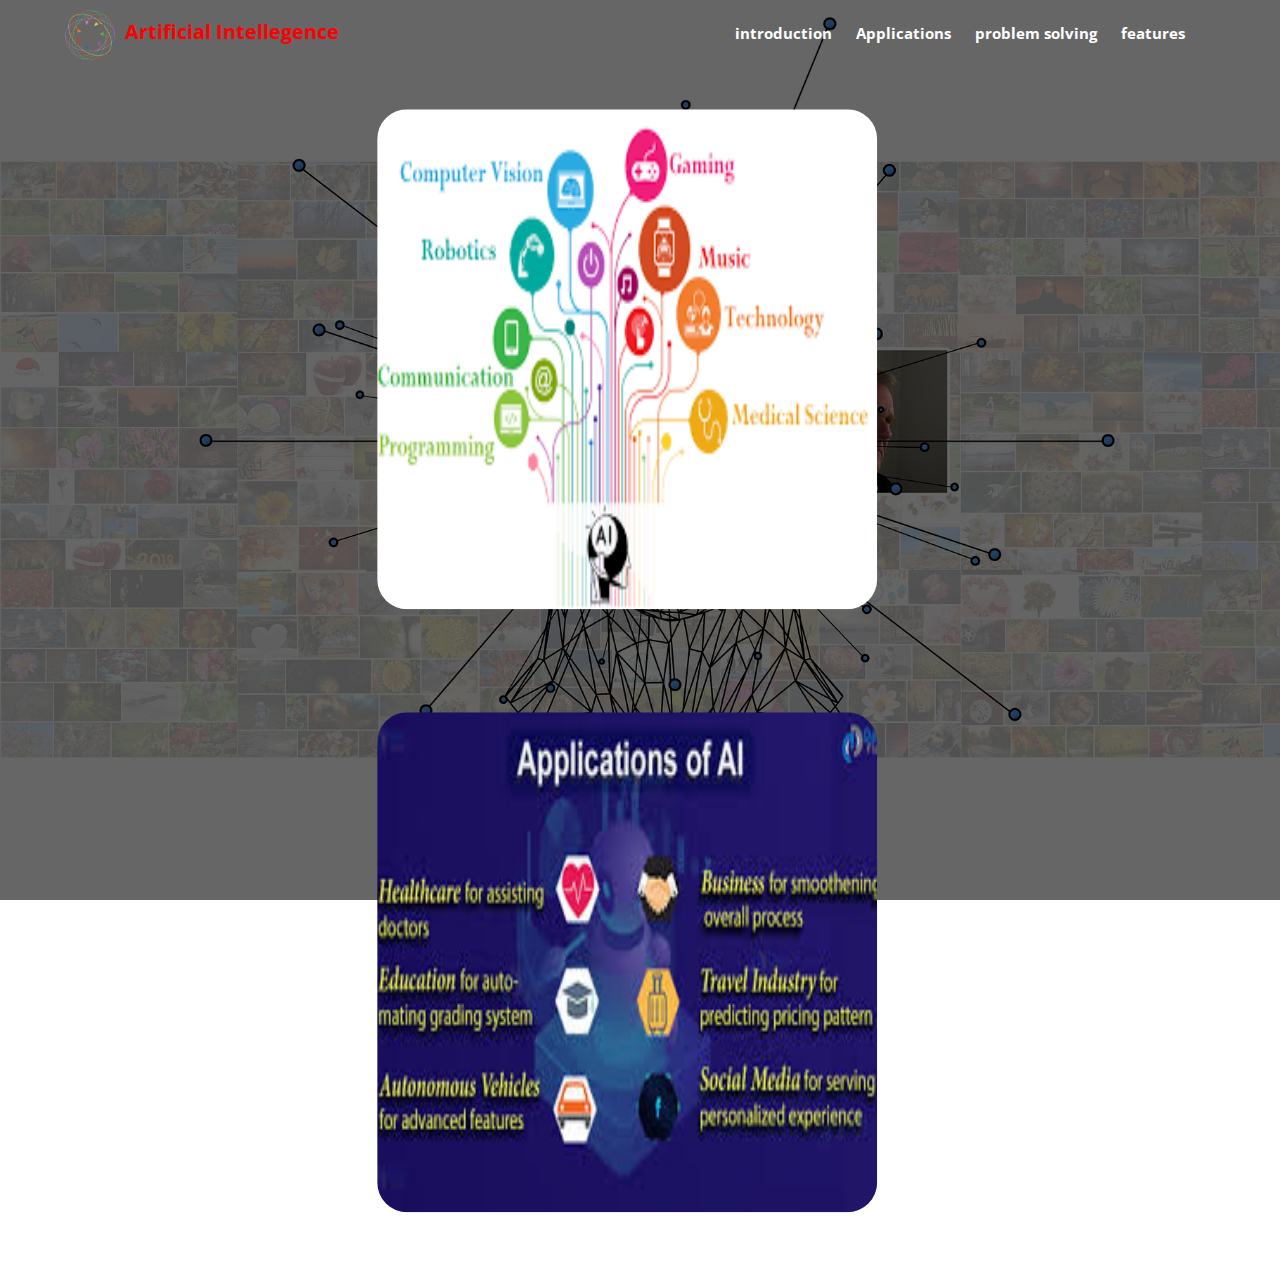
<file: index.html>
<!DOCTYPE html>
<html lang="en">
    <head>
        <meta charset="UTF-8">
        <meta name="viewport" content="width=device-width, initial-scale=1.0">
        <title>Special Design</title>
        <link rel="stylesheet" href="css/master.css">
        <link rel="stylesheet" href="css/normalize.css">
        <link rel="stylesheet" href="css/font-awesome.min.css">
        <link rel="stylesheet" href="https://fonts.googleapis.com/css2?family=Open+Sans:ital,wght@0,300;0,400;1,600&display=swap">
    </head>
    <body>

        <!--Start Landing Page-->
        <div class="abstract-page">
            <div class="overlay"></div>
            <div class="container">
            <div class="header-area">
                <div class="logo">
                    <img class="logo-design" src="imgs/4.png">
                </div>
                <div class="project-name">Artificial Intellegence</div>
                <ul class="links">
                    <li> <a href="whatIsAi.html"> introduction </a> </li>
                    <li> <a href="Applications.html"> Applications </a> </li>
                    <li> <a href="problemSolving.html"> problem solving </a> </li>
                    <li> <a href="features.html"> features </a> </li> 
                </ul>
            </div>
        </div>
            <div class="abstract-text">
               <img src="imgs/download3231541.png">
               <img src="imgs/download.jpg"> 
            </div>
        </div>
        <!--End Landing Page-->
    </body>
</html>
</file>
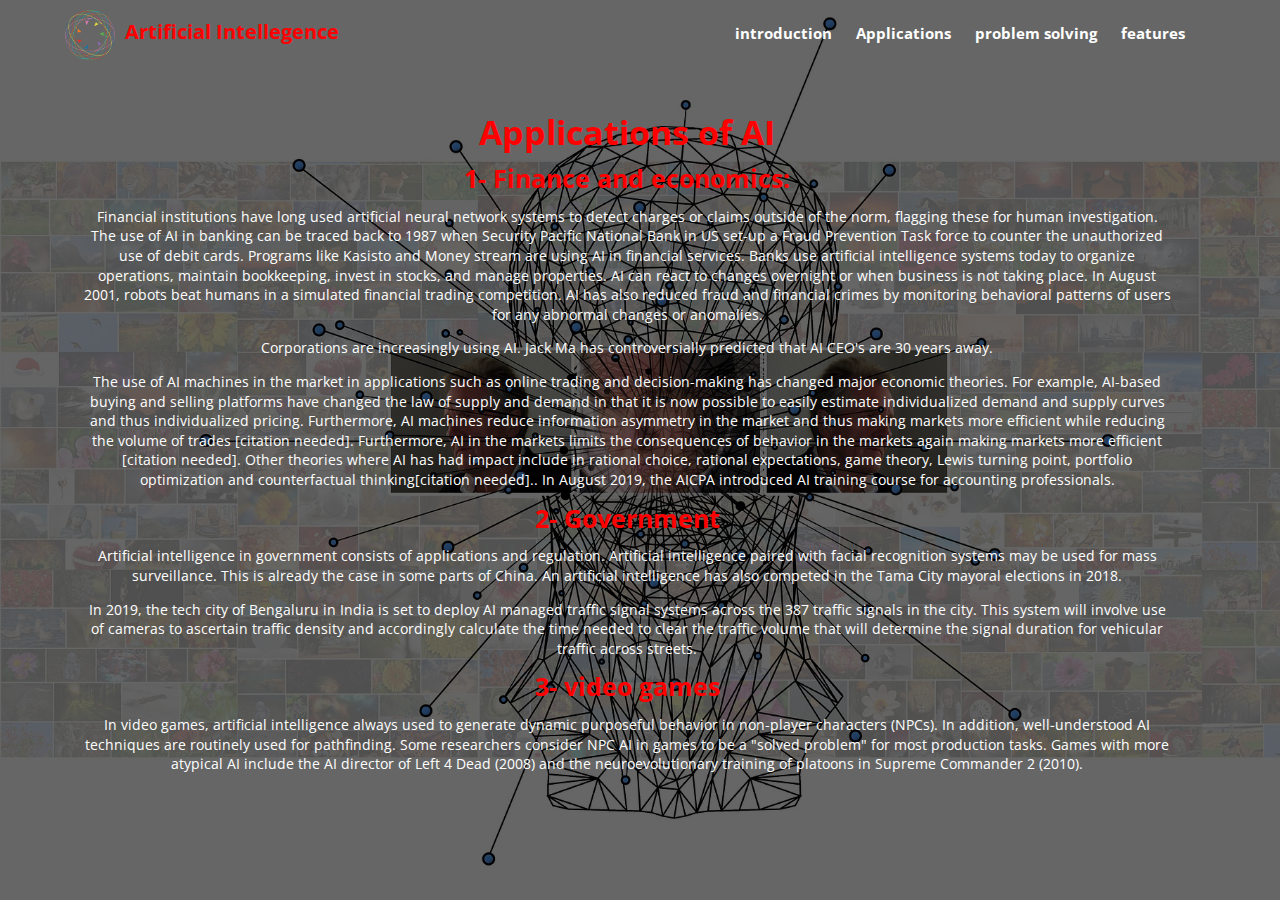
<file: Applications.html>
<!DOCTYPE html>
<html lang="en">
    <head>
        <meta charset="UTF-8">
        <meta name="viewport" content="width=device-width, initial-scale=1.0">
        <title>Special Design</title>
        <link rel="stylesheet" href="css/master.css">
        <link rel="stylesheet" href="css/normalize.css">
        <link rel="stylesheet" href="css/font-awesome.min.css">
        <link rel="stylesheet" href="https://fonts.googleapis.com/css2?family=Open+Sans:ital,wght@0,300;0,400;1,600&display=swap">
    </head>
    <body>

        
        <div class="abstract-page">
            <div class="overlay"></div>
            <div class="container">
            <div class="header-area">
                <div class="logo">
                    <img class="logo-design" src="imgs/4.png">
                </div>
                <div class="project-name">Artificial Intellegence</div>
                <ul class="links">
                    <li> <a href="whatIsAi.html"> introduction </a> </li>
                    <li> <a href="Applications.html"> Applications </a> </li>
                    <li> <a href="problemSolving.html"> problem solving </a> </li>
                    <li> <a href="features.html"> features </a> </li> 
                </ul>
            </div>
        </div>
            <div class="abstract-text">
                <h1>Applications of AI</h1>
                
                    <h2>1- Finance and economics:</h2>
                    <p>Financial institutions have long used artificial neural network systems to detect charges or claims outside of the norm, flagging these for human investigation. The use of AI in banking can be traced back to 1987 when Security Pacific National Bank in US set-up a Fraud Prevention Task force to counter the unauthorized use of debit cards. Programs like Kasisto and Money stream are using AI in financial services.
Banks use artificial intelligence systems today to organize operations, maintain bookkeeping, invest in stocks, and manage properties. AI can react to changes overnight or when business is not taking place. In August 2001, robots beat humans in a simulated financial trading competition. AI has also reduced fraud and financial crimes by monitoring behavioral patterns of users for any abnormal changes or anomalies.
                    </p>
                    <p>Corporations are increasingly using AI. Jack Ma has controversially predicted that AI CEO's are 30 years away.</p>
                    <p>The use of AI machines in the market in applications such as online trading and decision-making has changed major economic theories. For example, AI-based buying and selling platforms have changed the law of supply and demand in that it is now possible to easily estimate individualized demand and supply curves and thus individualized pricing. Furthermore, AI machines reduce information asymmetry in the market and thus making markets more efficient while reducing the volume of trades [citation needed]. Furthermore, AI in the markets limits the consequences of behavior in the markets again making markets more efficient [citation needed]. Other theories where AI has had impact include in rational choice, rational expectations, game theory, Lewis turning point, portfolio optimization and counterfactual thinking[citation needed].. In August 2019, the AICPA introduced AI training course for accounting professionals.</p>
                    <h2>2- Government</h2>
                    <p>Artificial intelligence in government consists of applications and regulation. Artificial intelligence paired with facial recognition systems may be used for mass surveillance. This is already the case in some parts of China. An artificial intelligence has also competed in the Tama City mayoral elections in 2018.</p>
                    <p>In 2019, the tech city of Bengaluru in India is set to deploy AI managed traffic signal systems across the 387 traffic signals in the city. This system will involve use of cameras to ascertain traffic density and accordingly calculate the time needed to clear the traffic volume that will determine the signal duration for vehicular traffic across streets.</p>
                    <h2>3- video games</h2>
                    <p>In video games, artificial intelligence always used to generate dynamic purposeful behavior in non-player characters (NPCs). In addition, well-understood AI techniques are routinely used for pathfinding. Some researchers consider NPC AI in games to be a "solved problem" for most production tasks. Games with more atypical AI include the AI director of Left 4 Dead (2008) and the neuroevolutionary training of platoons in Supreme Commander 2 (2010).</p>
            </div>
        </div>
        
    </body>
</html>
</file>
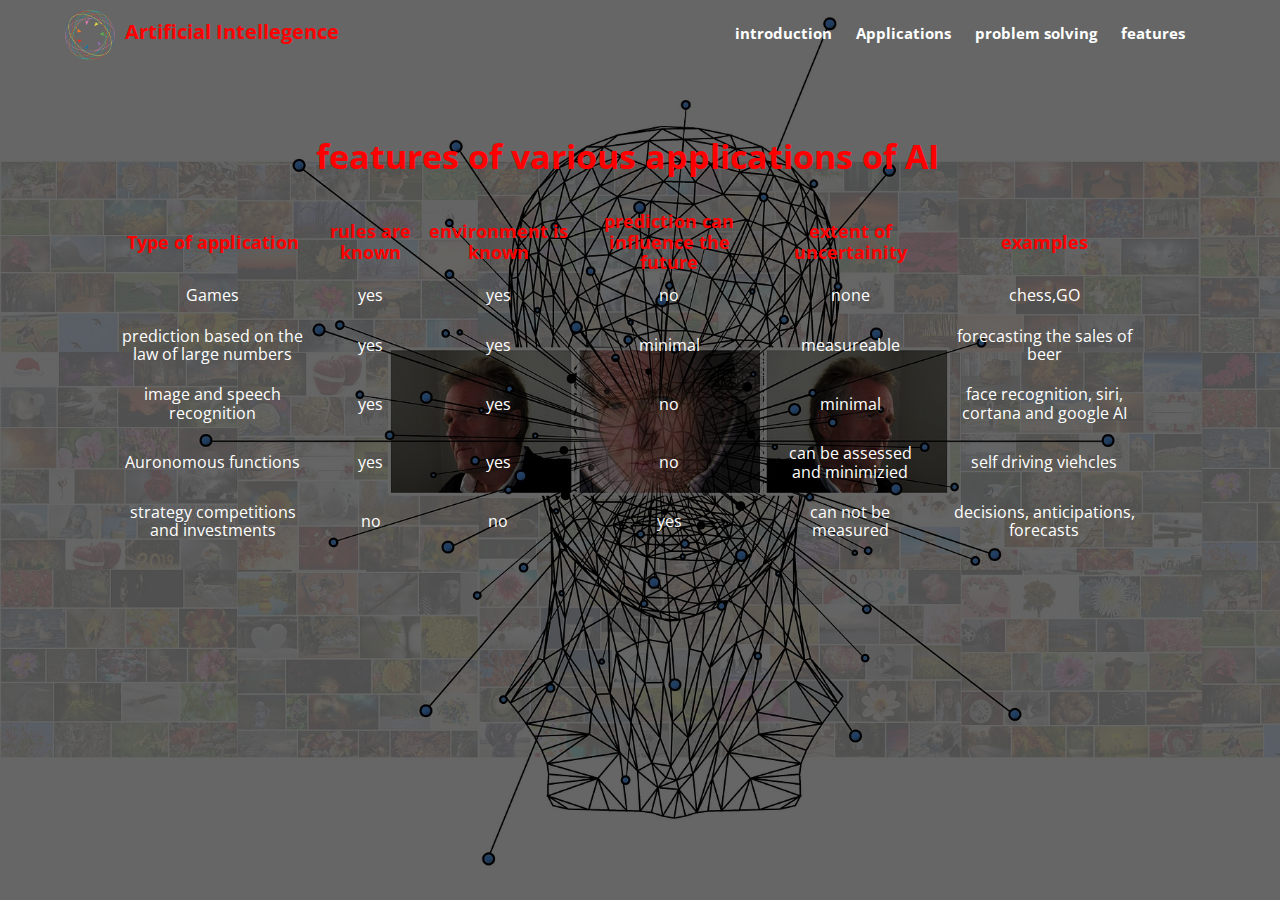
<file: features.html>
<!DOCTYPE html>
<html lang="en">
    <head>
        <meta charset="UTF-8">
        <meta name="viewport" content="width=device-width, initial-scale=1.0">
        <title>Special Design</title>
        <link rel="stylesheet" href="css/master.css">
        <link rel="stylesheet" href="css/normalize.css">
        <link rel="stylesheet" href="css/font-awesome.min.css">
        <link rel="stylesheet" href="https://fonts.googleapis.com/css2?family=Open+Sans:ital,wght@0,300;0,400;1,600&display=swap">
    </head>
    <body>

        <!--Start Landing Page-->
        <div class="abstract-page">
            <div class="overlay"></div>
            <div class="container">
            <div class="header-area">
                <div class="logo">
                    <img class="logo-design" src="imgs/4.png">
                </div>
                <div class="project-name">Artificial Intellegence</div>
                <ul class="links">
                    <li> <a href="whatIsAi.html"> introduction </a> </li>
                    <li> <a href="Applications.html"> Applications </a> </li>
                    <li> <a href="problemSolving.html"> problem solving </a> </li>
                    <li> <a href="features.html"> features </a> </li> 
                </ul>
            </div>
        </div>
            <div class="abstract-text">
                <h1>features of various applications of AI</h1>
                <table class="features-table">
                    <tr>
                        <th> Type of application </th>
                        <th> rules are known </th>
                        <th> environment is known </th>
                        <th> prediction can influence the future </th>
                        <th> extent of uncertainity </th>
                        <th> examples </th>
                    </tr>
                    <tr>
                        <td>Games</td>
                        <td> yes </td>
                        <td> yes </td>
                        <td> no </td>
                        <td> none </td>
                        <td> chess,GO </td>
                    </tr>
                    <tr>
                        <td>prediction based on the law of large numbers</td>
                        <td> yes </td>
                        <td> yes </td>
                        <td> minimal </td>
                        <td> measureable </td>
                        <td> forecasting the sales of beer </td>
                    </tr>
                    <tr>
                        <td>image and speech recognition</td>
                        <td> yes </td>
                        <td> yes </td>
                        <td> no </td>
                        <td> minimal </td>
                        <td> face recognition, siri, cortana and google AI </td>
                    </tr>
                    <tr>
                        <td>Auronomous functions</td>
                        <td> yes </td>
                        <td> yes </td>
                        <td> no </td>
                        <td> can be assessed and minimizied </td>
                        <td> self driving viehcles </td>
                    </tr>
                    <tr>
                        <td>strategy competitions and investments</td>
                        <td> no </td>
                        <td> no </td>
                        <td> yes </td>
                        <td> can not be measured </td>
                        <td> decisions, anticipations, forecasts </td>
                    </tr>
                </table>
                
            </div>
        </div>
        <!--End Landing Page-->
    </body>
</html>
</file>
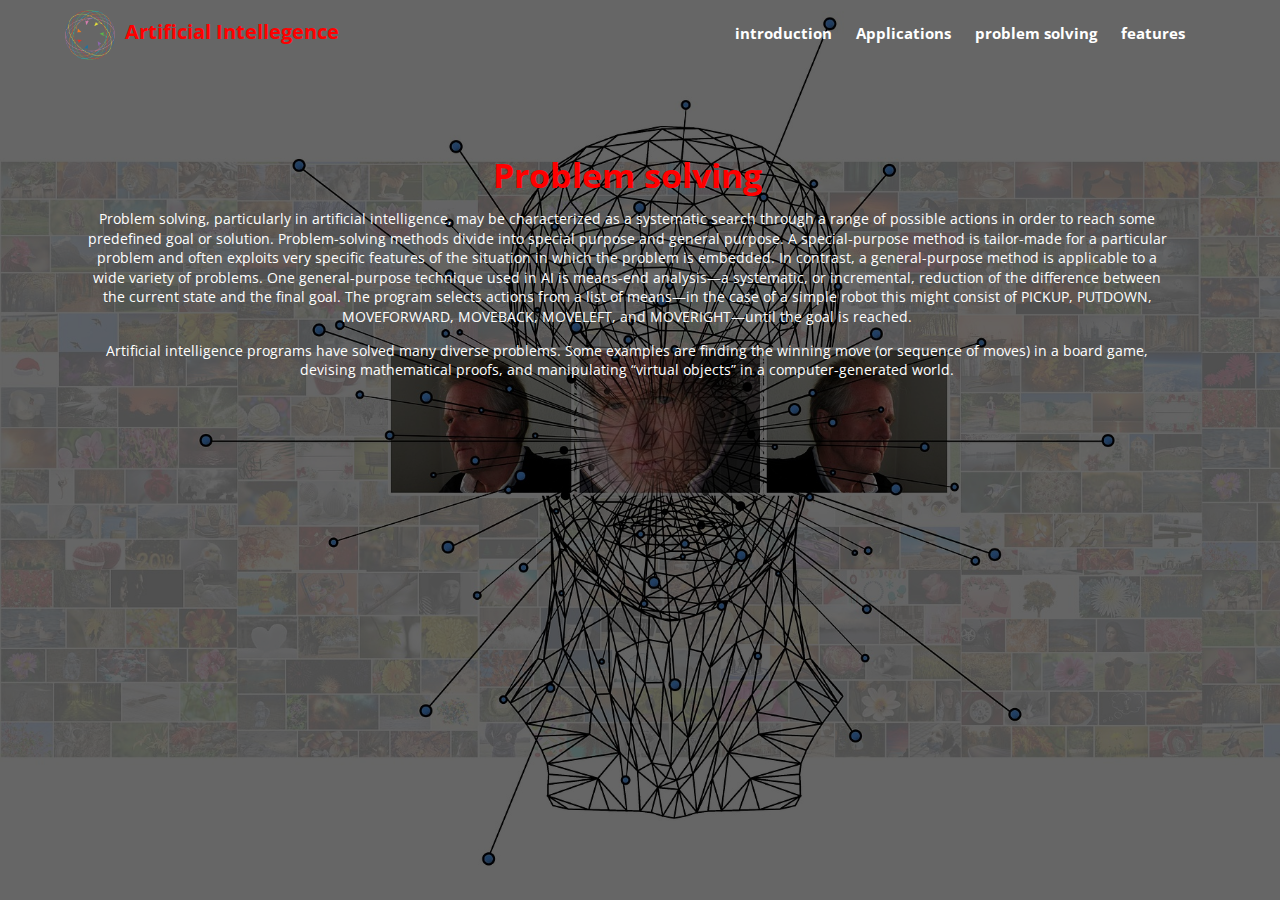
<file: problemSolving.html>
<!DOCTYPE html>
<html lang="en">
    <head>
        <meta charset="UTF-8">
        <meta name="viewport" content="width=device-width, initial-scale=1.0">
        <title>Special Design</title>
        <link rel="stylesheet" href="css/master.css">
        <link rel="stylesheet" href="css/normalize.css">
        <link rel="stylesheet" href="css/font-awesome.min.css">
        <link rel="stylesheet" href="https://fonts.googleapis.com/css2?family=Open+Sans:ital,wght@0,300;0,400;1,600&display=swap">
    </head>
    <body>

        <!--Start Landing Page-->
        <div class="abstract-page">
            <div class="overlay"></div>
            <div class="container">
            <div class="header-area">
                <div class="logo">
                    <img class="logo-design" src="imgs/4.png">
                </div>
                <div class="project-name">Artificial Intellegence</div>
                <ul class="links">
                    <li> <a href="whatIsAi.html"> introduction </a> </li>
                    <li> <a href="Applications.html"> Applications </a> </li>
                    <li> <a href="problemSolving.html"> problem solving </a> </li>
                    <li> <a href="features.html"> features </a> </li> 
                </ul>
            </div>
        </div>
            <div class="abstract-text">
                <h1>Problem solving</h1>
                <p>Problem solving, particularly in artificial intelligence, may be characterized as a systematic search through a range of possible actions in order to reach some predefined goal or solution. Problem-solving methods divide into special purpose and general purpose. A special-purpose method is tailor-made for a particular problem and often exploits very specific features of the situation in which the problem is embedded. In contrast, a general-purpose method is applicable to a wide variety of problems. One general-purpose technique used in AI is means-end analysis—a systematic, or incremental, reduction of the difference between the current state and the final goal. The program selects actions from a list of means—in the case of a simple robot this might consist of PICKUP, PUTDOWN, MOVEFORWARD, MOVEBACK, MOVELEFT, and MOVERIGHT—until the goal is reached.</p>
                <p>Artificial intelligence programs have solved many diverse problems. Some examples are finding the winning move (or sequence of moves) in a board game, devising mathematical proofs, and manipulating “virtual objects” in a computer-generated world.</p>
                
            </div>
        </div>
        <!--End Landing Page-->
    </body>
</html>
</file>
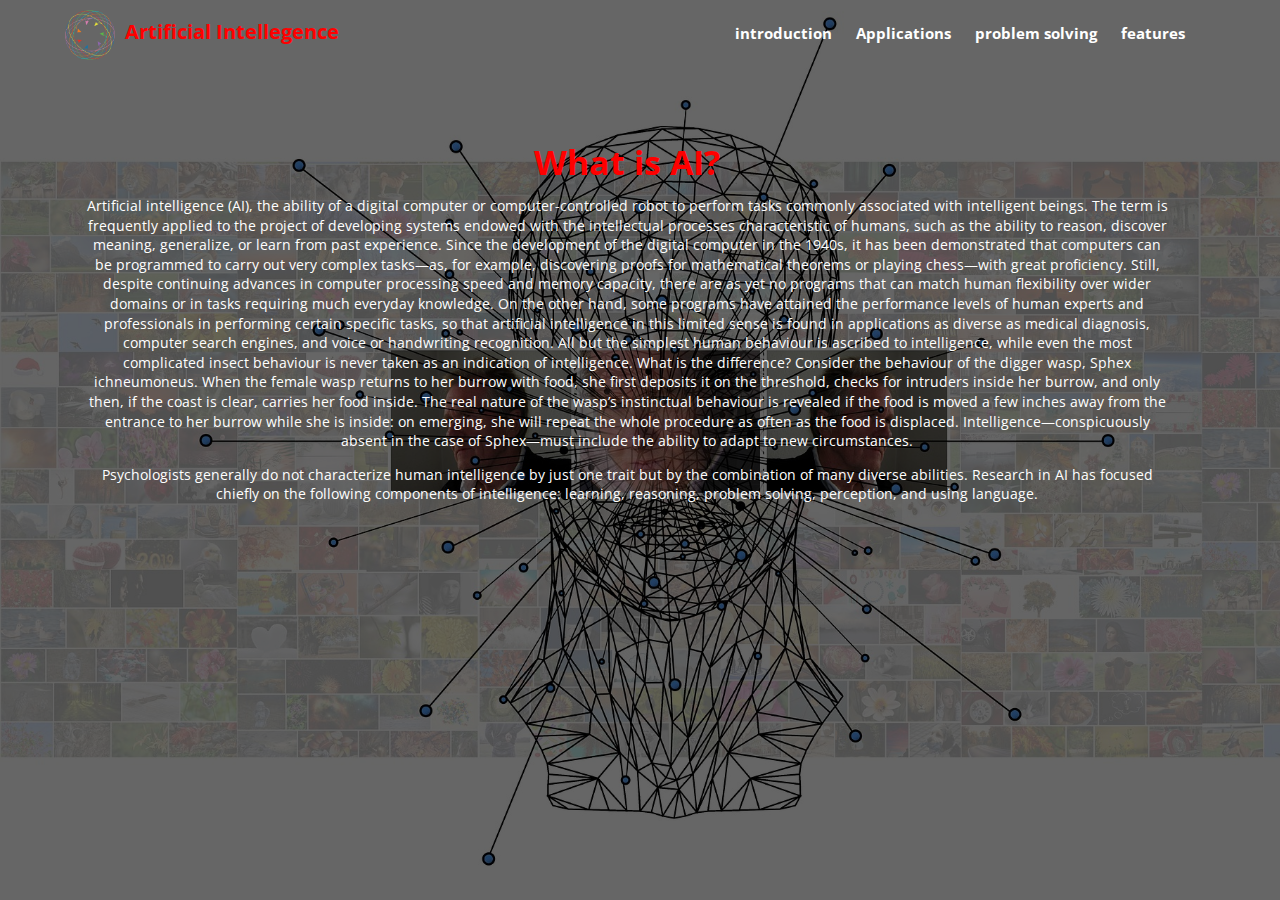
<file: whatIsAi.html>
<!DOCTYPE html>
<html lang="en">
    <head>
        <meta charset="UTF-8">
        <meta name="viewport" content="width=device-width, initial-scale=1.0">
        <title>Special Design</title>
        <link rel="stylesheet" href="css/master.css">
        <link rel="stylesheet" href="css/normalize.css">
        <link rel="stylesheet" href="css/font-awesome.min.css">
        <link rel="stylesheet" href="https://fonts.googleapis.com/css2?family=Open+Sans:ital,wght@0,300;0,400;1,600&display=swap">
    </head>
    <body>

        <!--Start Landing Page-->
        <div class="abstract-page">
            <div class="overlay"></div>
            <div class="container">
            <div class="header-area">
                <div class="logo">
                    <img class="logo-design" src="imgs/4.png">
                </div>
                <div class="project-name">Artificial Intellegence</div>
                <ul class="links">
                    <li> <a href="whatIsAi.html"> introduction </a> </li>
                    <li> <a href="Applications.html"> Applications </a> </li>
                    <li> <a href="problemSolving.html"> problem solving </a> </li>
                    <li> <a href="features.html"> features </a> </li> 
                </ul>
            </div>
        </div>
            <div class="abstract-text">
                <h1>What is AI?</h1>
                <p>Artificial intelligence (AI), the ability of a digital computer or computer-controlled robot to perform tasks commonly associated with intelligent beings. The term is frequently applied to the project of developing systems endowed with the intellectual processes characteristic of humans, such as the ability to reason, discover meaning, generalize, or learn from past experience. Since the development of the digital computer in the 1940s, it has been demonstrated that computers can be programmed to carry out very complex tasks—as, for example, discovering proofs for mathematical theorems or playing chess—with great proficiency. Still, despite continuing advances in computer processing speed and memory capacity, there are as yet no programs that can match human flexibility over wider domains or in tasks requiring much everyday knowledge. On the other hand, some programs have attained the performance levels of human experts and professionals in performing certain specific tasks, so that artificial intelligence in this limited sense is found in applications as diverse as medical diagnosis, computer search engines, and voice or handwriting recognition.
                    All but the simplest human behaviour is ascribed to intelligence, while even the most complicated insect behaviour is never taken as an indication of intelligence. What is the difference? Consider the behaviour of the digger wasp, Sphex ichneumoneus. When the female wasp returns to her burrow with food, she first deposits it on the threshold, checks for intruders inside her burrow, and only then, if the coast is clear, carries her food inside. The real nature of the wasp’s instinctual behaviour is revealed if the food is moved a few inches away from the entrance to her burrow while she is inside: on emerging, she will repeat the whole procedure as often as the food is displaced. Intelligence—conspicuously absent in the case of Sphex—must include the ability to adapt to new circumstances.
                    </p>
                    <p>Psychologists generally do not characterize human intelligence by just one trait but by the combination of many diverse abilities. Research in AI has focused chiefly on the following components of intelligence: learning, reasoning, problem solving, perception, and using language.</p>

            </div>
        </div>
        <!--End Landing Page-->
    </body>
</html>
</file>
<file: css/master.css>
:root {
    --main--color : #ff0000;
}
body {
    font-family: 'Open Sans', sans-serif;
}
.container {
    width: 1170px;
    padding-left: 15px;
    padding-right: 15px;
    margin: auto;

}

/*start landing page*/
.abstract-page {
    min-height: 100vh;
    background-image: url('../imgs/07.jpg');
    background-size: cover;

}

.abstract-page .overlay{
    background-color: rgba(0, 0, 0, .6);
    position: absolute;
    width: 100%;
    height: 100%;
    left: 0;
    top: 0;
    z-index: 1;
}

.header-area{
    position: relative;
    z-index: 2;
    color: white;
    display: flex;
    padding: 10px;
}

.header-area .logo .logo-design {
    width: 50px;
    height: 50px;
    z-index: 100;
}

.header-area .project-name {
    width: 300px;
    padding: 10px;
    font-weight: bolder;
    font-size: 20px;
    color: var(--main--color);
}

.header-area .links{
    list-style: none;
    padding: 0px;
    width: 100%;
    text-align:right; 
    padding-left: 0px;
    padding-right: 30px;
    font-size: 15px;
    font-weight: bold;
}

.header-area .links li{
    display: inline-block;
    margin-left: 20px;
    color: var(--main--color);
    
}

.header-area .links li a{
    text-decoration: none;
    color: white;
}

.header-area .links li a:hover{
    text-decoration: none;
    color:var(--main--color);
}

.abstract-text{
    position: absolute;
    left: 15%;
    top: 20%;
    transform: translate(-10%, -10%);
    z-index: 2;
    color: white;
    text-align: center;
}
.abstract-text img{
    width: 500px;
    height: 500px;
    border-radius: 30px;
    z-index: 1;
    margin: 50px;
    
}
.abstract-text table {
padding: 20px;
}
.abstract-text table th{
    color: var(--main--color);
    font-size: large;
    font-weight: bolder;
}
.abstract-text table td{
    padding: 10px;
}

.abstract-text p{
    line-height: 1.4;
    font-size: 14px;
}

.abstract-text h1{
    font-size: 34px;
    margin: 0 0 12px;
    font-weight: bolder;
    color: var(--main--color);
    
}
.abstract-text h2{
    font-size: 25px;
    margin: 0 0 12px;
    font-weight: bolder;
    color: var(--main--color);
}

.abstract-text span{
    color: var(--main--color);
    margin: 0;
    font-weight: bolder;
}


/*End landing page*/
</file>
